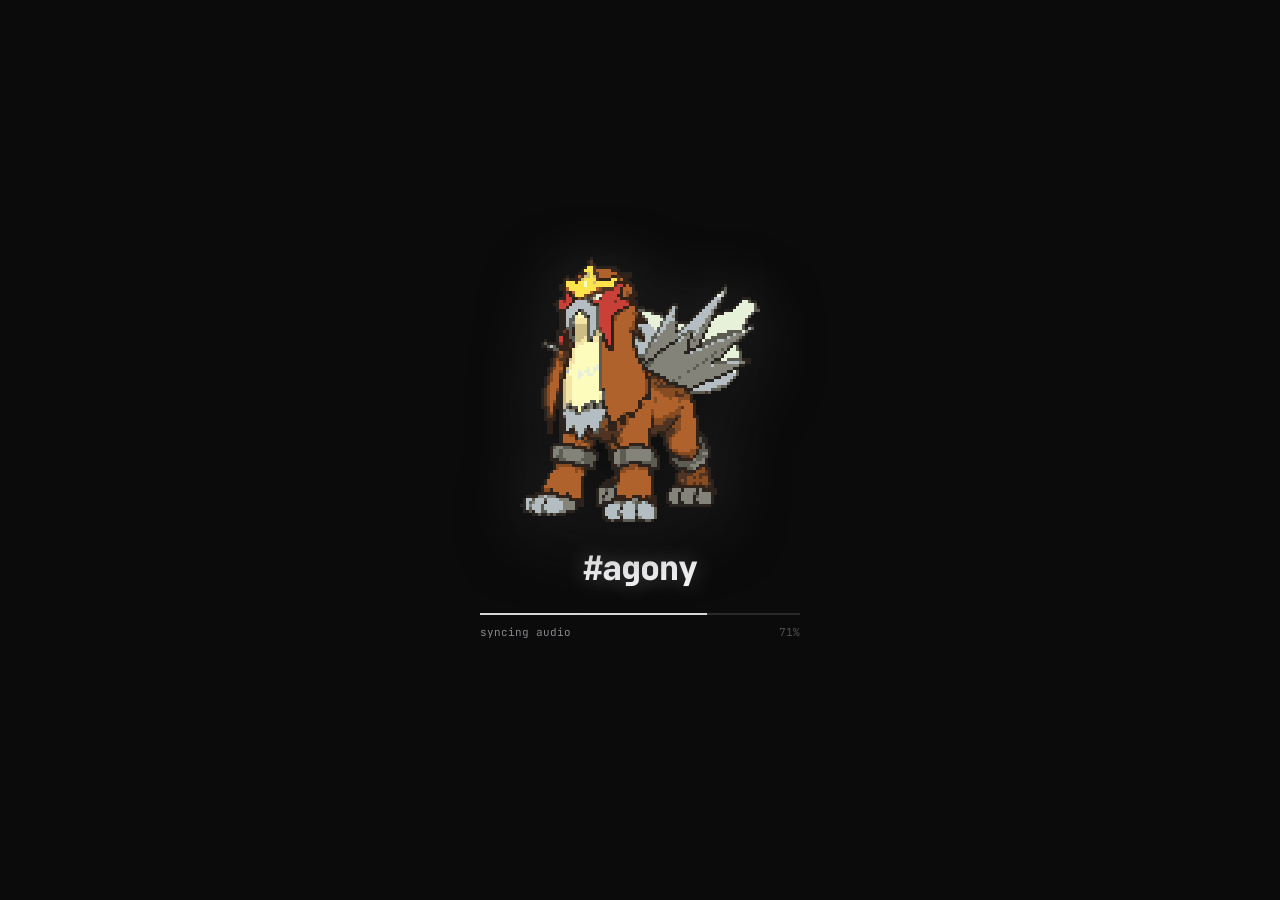
<file: index.html>
<!doctype html>
<html lang="en">
<head>
<meta charset="utf-8">
<meta name="viewport" content="width=device-width,initial-scale=1">
<title>#agony</title>
<meta name="theme-color" content="#0F0F0F">
<meta name="description" content="the world is your oyster">
<meta property="og:title" content="#agony">
<meta property="og:description" content="the world is your oyster">
<meta property="og:type" content="website">
<meta name="twitter:card" content="summary">
<link rel="icon" href="assets/arceus.gif">
<link rel="stylesheet" href="assets/fonts.css">
<link rel="stylesheet" href="css/main.css">
</head>
<body>
<div class="ag">

  <div class="fx-bg" aria-hidden="true"></div>
  <img class="bg-gif" id="bg-gif" alt="" aria-hidden="true">
  <img class="bg-ascii" src="assets/fake-ascii.png" alt="" aria-hidden="true">
  <div class="fx-glyphs" aria-hidden="true">
    <span class="g1">x</span><span class="g2">{</span><span class="g3">0</span><span class="g4">(</span><span class="g5">;</span>
    <div class="col"><span>:</span><span>/</span><span>{</span><span>0</span><span>/</span><span>:</span><b>&gt;</b></div>
  </div>
  <canvas class="fx-snow" id="snow" aria-hidden="true"></canvas>
  <div class="fx-glow" aria-hidden="true"></div>
  <div class="fx-grain" aria-hidden="true"></div>
  <canvas class="fx-static" id="static" width="400" height="225" aria-hidden="true"></canvas>
  <div class="fx-crt" aria-hidden="true"></div>

  <main class="term">
    <div class="bar">
      <button class="dot" id="close" type="button" aria-label="close terminal"></button>
      <i aria-hidden="true"></i><i aria-hidden="true"></i>
      <span class="title"><span class="hash">#</span><b>agony</b></span>
      <span class="ts" id="ts" aria-hidden="true"></span>
    </div>

    <div class="body">
      <div class="blk" data-fx="decode">
        <div class="prompt"><span class="d">$</span> <span class="cmd" data-t="whoami">whoami</span></div>
        <div class="out who">
          <span class="name" data-text="agony">agony</span>
          <div class="tagline dim">a cyber collective</div>
        </div>
      </div>

      <div class="blk">
        <div class="prompt"><span class="d">$</span> <span class="cmd" data-t="ls members/">ls members/</span></div>
        <div class="out">
          <div class="members" id="members">
            <button class="mem" type="button" data-member="lain">lain</button><span class="sep">◦</span>
            <button class="mem" type="button" data-member="anemic">anemic</button><span class="sep">◦</span>
            <button class="mem" type="button" data-member="miserable">miserable</button>
          </div>
          <div class="member-out" id="member-out" hidden>
            <img id="mem-pfp" alt="">
            <div class="member-meta">
              <span class="mem-label" id="mem-label"></span>
              <span class="links" id="mem-links"></span>
            </div>
          </div>
        </div>
      </div>

      <div class="blk">
        <div class="prompt"><span class="d">$</span> <span class="cmd" data-t="cat about.txt">cat about.txt</span></div>
        <p class="out flush about"><b>#agony</b> is a cyber collective focused on cybersecurity, reverse engineering, and other technical pursuits.</p>
      </div>

      <div class="blk">
        <div class="prompt"><span class="d">$</span> <span class="cmd" data-t="now-playing">now-playing</span></div>
        <div class="out np">
          <span class="eq" aria-hidden="true"><b></b><b></b><b></b><b></b></span>
          <span class="np-text"><span class="dim" id="np-state">loading…</span> <span class="np-track">/agony.mp3</span></span>
        </div>
      </div>

      <div class="blk">
        <div class="prompt"><span class="d">$</span> <span class="cmd" data-t="ouija --ask">ouija --ask</span></div>
        <div class="out">
          <form class="ouija-form" id="ouija-form">
            <span class="d" aria-hidden="true">&gt;</span>
            <input id="ouija-input" maxlength="200" placeholder="ask the spirits a question…" aria-label="ask the spirits a question" autocomplete="off" spellcheck="false">
            <button id="ouija-submit" type="submit" disabled>ask</button>
          </form>
          <p class="ouija-reply dim" id="ouija-thinking" aria-live="polite" hidden>the planchette begins to move<span class="ouija-dots"></span></p>
          <p class="ouija-reply" id="ouija-reply" aria-live="polite" hidden><span id="ouija-spelling"></span><span class="ouija-cursor" id="ouija-cursor" aria-hidden="true"></span></p>
          <p class="ouija-bye" id="ouija-bye" hidden>— good bye <button type="button" class="ouija-again" id="ouija-again">ask again</button></p>
          <p class="ouija-reply dim" id="ouija-error" role="alert" hidden></p>
        </div>
      </div>

      <p id="end" class="prompt"><span class="d">$</span> <span class="cursor"></span></p>
    </div>

    <div class="status" aria-hidden="true">
      <span class="left">the world is your oyster</span>
      <span class="right"><i></i>agony.rest</span>
    </div>
  </main>

  <div class="player" id="player">
    <button id="mute" type="button" aria-label="play, mute or unmute music">
      <svg viewBox="0 0 24 24" fill="none" stroke="currentColor" stroke-width="2" stroke-linecap="round" stroke-linejoin="round">
        <path d="M4 9v6h4l5 4V5L8 9H4z" fill="currentColor"></path>
        <g class="w"><path d="M16.5 8.5a5 5 0 0 1 0 7"></path><path d="M19 6a8.5 8.5 0 0 1 0 12"></path></g>
        <g class="x"><path d="M17 9l5 6"></path><path d="M22 9l-5 6"></path></g>
      </svg>
    </button>
    <input id="vol" type="range" min="0" max="100" value="70" aria-label="volume">
    <span class="eq" aria-hidden="true"><b></b><b></b><b></b><b></b></span>
    <span class="hint"><span class="fn">/agony.mp3</span> <span id="st">loading</span></span>
  </div>
  <audio id="bgm" src="assets/song.mp3" loop preload="auto"></audio>

  <button class="reopen" id="reopen" type="button"><span class="d">$</span> <span class="k">/reopen</span></button>

  <div id="guard" role="alert" hidden>
    <div class="guard-box">
      <p class="guard-cmd"><span class="d">$</span> close devtools</p>
      <p class="guard-msg dim">this terminal is not open for inspection.</p>
      <button class="guard-reload" id="guard-reload" type="button">reload</button>
    </div>
  </div>

  <div id="loader" aria-hidden="true">
    <div class="ld">
      <img class="ld-gif" id="ld-gif" alt="" aria-hidden="true">
      <div class="ld-logo" id="ld-logo">#agony</div>
      <div class="ld-bar"><i id="ld-fill"></i></div>
      <div class="ld-meta"><span id="ld-msg">summoning</span><span id="ld-pct">0%</span></div>
    </div>
  </div>

</div>
<script src="scripts/guard.js?v=1"></script>
<script src="scripts/main.js"></script>
</body>
</html>
</file>
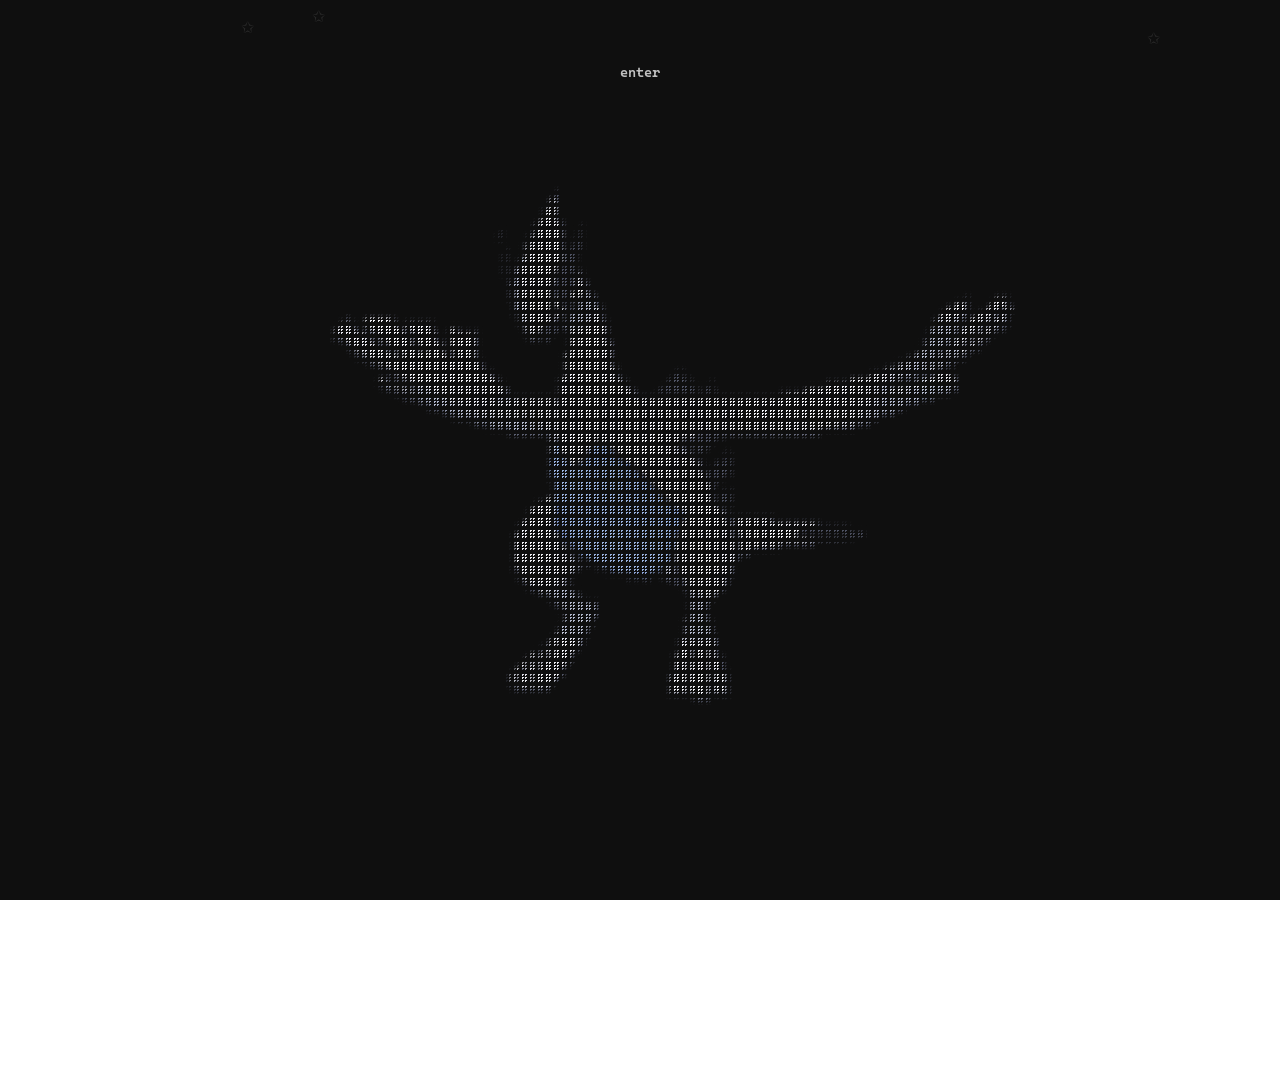
<file: old.html>
<html lang="en">
<head>
<title>#agony; old</title>
<meta charset="UTF-8">
<meta name="viewport" content="width=device-width, initial-scale=1.0">
<meta property="og:description" content="the world is your oyster">
<meta name="theme-color" data-react-helmet="true" content="#2B2D31">
<link rel="icon" href="assets/arceus.gif">
<link rel="stylesheet" type="text/css" href="css/old.css">
</head>

<body>
<audio id="song" src="assets/song.mp3" autoplay loop></audio>

<div class="buttons-container" id="enter-container">
<button id="enter" onclick="startPage()">enter</button>
</div>

<div class="buttons-container" id="member-container">
<button onclick="lain()">lain</button>
<p>◦</p>
<button onclick="anemic()">anemic</button>
<p>◦</p>
<button onclick="miserable()">miserable</button>
</div>

<div class="buttons-container" id="main-container">
<button onclick="about()">about</button>
</div>

<div class="background">
<div class="ascii-image" id="image">
<img id="random-gif">
<img id="pfp-image">
</div>

<div class="full-page-overlay">
<img src="assets/fake-ascii.png">
</div>
</div>

<div class="text-container">
<p class="display-text"></p>
</div>

<div class="snowflakes"></div>

<script src="scripts/snowflakes.js"></script>
<script src="scripts/index.js"></script>
</body>
</html>
</file>
<file: assets/fonts.css>
/* cyrillic-ext */
@font-face {
  font-family: 'JetBrains Mono';
  font-style: normal;
  font-weight: 400;
  font-display: swap;
  src: url(fonts/tDbv2o-flEEny0FZhsfKu5WU4zr3E_BX0PnT8RD8yKwBNntkaToggR7BYRbKPx3cwhsk.woff2) format('woff2');
  unicode-range: U+0460-052F, U+1C80-1C8A, U+20B4, U+2DE0-2DFF, U+A640-A69F, U+FE2E-FE2F;
}
/* cyrillic */
@font-face {
  font-family: 'JetBrains Mono';
  font-style: normal;
  font-weight: 400;
  font-display: swap;
  src: url(fonts/tDbv2o-flEEny0FZhsfKu5WU4zr3E_BX0PnT8RD8yKwBNntkaToggR7BYRbKPxTcwhsk.woff2) format('woff2');
  unicode-range: U+0301, U+0400-045F, U+0490-0491, U+04B0-04B1, U+2116;
}
/* greek */
@font-face {
  font-family: 'JetBrains Mono';
  font-style: normal;
  font-weight: 400;
  font-display: swap;
  src: url(fonts/tDbv2o-flEEny0FZhsfKu5WU4zr3E_BX0PnT8RD8yKwBNntkaToggR7BYRbKPxPcwhsk.woff2) format('woff2');
  unicode-range: U+0370-0377, U+037A-037F, U+0384-038A, U+038C, U+038E-03A1, U+03A3-03FF;
}
/* vietnamese */
@font-face {
  font-family: 'JetBrains Mono';
  font-style: normal;
  font-weight: 400;
  font-display: swap;
  src: url(fonts/tDbv2o-flEEny0FZhsfKu5WU4zr3E_BX0PnT8RD8yKwBNntkaToggR7BYRbKPx_cwhsk.woff2) format('woff2');
  unicode-range: U+0102-0103, U+0110-0111, U+0128-0129, U+0168-0169, U+01A0-01A1, U+01AF-01B0, U+0300-0301, U+0303-0304, U+0308-0309, U+0323, U+0329, U+1EA0-1EF9, U+20AB;
}
/* latin-ext */
@font-face {
  font-family: 'JetBrains Mono';
  font-style: normal;
  font-weight: 400;
  font-display: swap;
  src: url(fonts/tDbv2o-flEEny0FZhsfKu5WU4zr3E_BX0PnT8RD8yKwBNntkaToggR7BYRbKPx7cwhsk.woff2) format('woff2');
  unicode-range: U+0100-02BA, U+02BD-02C5, U+02C7-02CC, U+02CE-02D7, U+02DD-02FF, U+0304, U+0308, U+0329, U+1D00-1DBF, U+1E00-1E9F, U+1EF2-1EFF, U+2020, U+20A0-20AB, U+20AD-20C4, U+2113, U+2C60-2C7F, U+A720-A7FF;
}
/* latin */
@font-face {
  font-family: 'JetBrains Mono';
  font-style: normal;
  font-weight: 400;
  font-display: swap;
  src: url(fonts/tDbv2o-flEEny0FZhsfKu5WU4zr3E_BX0PnT8RD8yKwBNntkaToggR7BYRbKPxDcwg.woff2) format('woff2');
  unicode-range: U+0000-00FF, U+0131, U+0152-0153, U+02BB-02BC, U+02C6, U+02DA, U+02DC, U+0304, U+0308, U+0329, U+2000-206F, U+20AC, U+2122, U+2191, U+2193, U+2212, U+2215, U+FEFF, U+FFFD;
}
/* cyrillic-ext */
@font-face {
  font-family: 'JetBrains Mono';
  font-style: normal;
  font-weight: 500;
  font-display: swap;
  src: url(fonts/tDbv2o-flEEny0FZhsfKu5WU4zr3E_BX0PnT8RD8yKwBNntkaToggR7BYRbKPx3cwhsk.woff2) format('woff2');
  unicode-range: U+0460-052F, U+1C80-1C8A, U+20B4, U+2DE0-2DFF, U+A640-A69F, U+FE2E-FE2F;
}
/* cyrillic */
@font-face {
  font-family: 'JetBrains Mono';
  font-style: normal;
  font-weight: 500;
  font-display: swap;
  src: url(fonts/tDbv2o-flEEny0FZhsfKu5WU4zr3E_BX0PnT8RD8yKwBNntkaToggR7BYRbKPxTcwhsk.woff2) format('woff2');
  unicode-range: U+0301, U+0400-045F, U+0490-0491, U+04B0-04B1, U+2116;
}
/* greek */
@font-face {
  font-family: 'JetBrains Mono';
  font-style: normal;
  font-weight: 500;
  font-display: swap;
  src: url(fonts/tDbv2o-flEEny0FZhsfKu5WU4zr3E_BX0PnT8RD8yKwBNntkaToggR7BYRbKPxPcwhsk.woff2) format('woff2');
  unicode-range: U+0370-0377, U+037A-037F, U+0384-038A, U+038C, U+038E-03A1, U+03A3-03FF;
}
/* vietnamese */
@font-face {
  font-family: 'JetBrains Mono';
  font-style: normal;
  font-weight: 500;
  font-display: swap;
  src: url(fonts/tDbv2o-flEEny0FZhsfKu5WU4zr3E_BX0PnT8RD8yKwBNntkaToggR7BYRbKPx_cwhsk.woff2) format('woff2');
  unicode-range: U+0102-0103, U+0110-0111, U+0128-0129, U+0168-0169, U+01A0-01A1, U+01AF-01B0, U+0300-0301, U+0303-0304, U+0308-0309, U+0323, U+0329, U+1EA0-1EF9, U+20AB;
}
/* latin-ext */
@font-face {
  font-family: 'JetBrains Mono';
  font-style: normal;
  font-weight: 500;
  font-display: swap;
  src: url(fonts/tDbv2o-flEEny0FZhsfKu5WU4zr3E_BX0PnT8RD8yKwBNntkaToggR7BYRbKPx7cwhsk.woff2) format('woff2');
  unicode-range: U+0100-02BA, U+02BD-02C5, U+02C7-02CC, U+02CE-02D7, U+02DD-02FF, U+0304, U+0308, U+0329, U+1D00-1DBF, U+1E00-1E9F, U+1EF2-1EFF, U+2020, U+20A0-20AB, U+20AD-20C4, U+2113, U+2C60-2C7F, U+A720-A7FF;
}
/* latin */
@font-face {
  font-family: 'JetBrains Mono';
  font-style: normal;
  font-weight: 500;
  font-display: swap;
  src: url(fonts/tDbv2o-flEEny0FZhsfKu5WU4zr3E_BX0PnT8RD8yKwBNntkaToggR7BYRbKPxDcwg.woff2) format('woff2');
  unicode-range: U+0000-00FF, U+0131, U+0152-0153, U+02BB-02BC, U+02C6, U+02DA, U+02DC, U+0304, U+0308, U+0329, U+2000-206F, U+20AC, U+2122, U+2191, U+2193, U+2212, U+2215, U+FEFF, U+FFFD;
}
/* cyrillic-ext */
@font-face {
  font-family: 'JetBrains Mono';
  font-style: normal;
  font-weight: 700;
  font-display: swap;
  src: url(fonts/tDbv2o-flEEny0FZhsfKu5WU4zr3E_BX0PnT8RD8yKwBNntkaToggR7BYRbKPx3cwhsk.woff2) format('woff2');
  unicode-range: U+0460-052F, U+1C80-1C8A, U+20B4, U+2DE0-2DFF, U+A640-A69F, U+FE2E-FE2F;
}
/* cyrillic */
@font-face {
  font-family: 'JetBrains Mono';
  font-style: normal;
  font-weight: 700;
  font-display: swap;
  src: url(fonts/tDbv2o-flEEny0FZhsfKu5WU4zr3E_BX0PnT8RD8yKwBNntkaToggR7BYRbKPxTcwhsk.woff2) format('woff2');
  unicode-range: U+0301, U+0400-045F, U+0490-0491, U+04B0-04B1, U+2116;
}
/* greek */
@font-face {
  font-family: 'JetBrains Mono';
  font-style: normal;
  font-weight: 700;
  font-display: swap;
  src: url(fonts/tDbv2o-flEEny0FZhsfKu5WU4zr3E_BX0PnT8RD8yKwBNntkaToggR7BYRbKPxPcwhsk.woff2) format('woff2');
  unicode-range: U+0370-0377, U+037A-037F, U+0384-038A, U+038C, U+038E-03A1, U+03A3-03FF;
}
/* vietnamese */
@font-face {
  font-family: 'JetBrains Mono';
  font-style: normal;
  font-weight: 700;
  font-display: swap;
  src: url(fonts/tDbv2o-flEEny0FZhsfKu5WU4zr3E_BX0PnT8RD8yKwBNntkaToggR7BYRbKPx_cwhsk.woff2) format('woff2');
  unicode-range: U+0102-0103, U+0110-0111, U+0128-0129, U+0168-0169, U+01A0-01A1, U+01AF-01B0, U+0300-0301, U+0303-0304, U+0308-0309, U+0323, U+0329, U+1EA0-1EF9, U+20AB;
}
/* latin-ext */
@font-face {
  font-family: 'JetBrains Mono';
  font-style: normal;
  font-weight: 700;
  font-display: swap;
  src: url(fonts/tDbv2o-flEEny0FZhsfKu5WU4zr3E_BX0PnT8RD8yKwBNntkaToggR7BYRbKPx7cwhsk.woff2) format('woff2');
  unicode-range: U+0100-02BA, U+02BD-02C5, U+02C7-02CC, U+02CE-02D7, U+02DD-02FF, U+0304, U+0308, U+0329, U+1D00-1DBF, U+1E00-1E9F, U+1EF2-1EFF, U+2020, U+20A0-20AB, U+20AD-20C4, U+2113, U+2C60-2C7F, U+A720-A7FF;
}
/* latin */
@font-face {
  font-family: 'JetBrains Mono';
  font-style: normal;
  font-weight: 700;
  font-display: swap;
  src: url(fonts/tDbv2o-flEEny0FZhsfKu5WU4zr3E_BX0PnT8RD8yKwBNntkaToggR7BYRbKPxDcwg.woff2) format('woff2');
  unicode-range: U+0000-00FF, U+0131, U+0152-0153, U+02BB-02BC, U+02C6, U+02DA, U+02DC, U+0304, U+0308, U+0329, U+2000-206F, U+20AC, U+2122, U+2191, U+2193, U+2212, U+2215, U+FEFF, U+FFFD;
}
/* cyrillic-ext */
@font-face {
  font-family: 'JetBrains Mono';
  font-style: normal;
  font-weight: 800;
  font-display: swap;
  src: url(fonts/tDbv2o-flEEny0FZhsfKu5WU4zr3E_BX0PnT8RD8yKwBNntkaToggR7BYRbKPx3cwhsk.woff2) format('woff2');
  unicode-range: U+0460-052F, U+1C80-1C8A, U+20B4, U+2DE0-2DFF, U+A640-A69F, U+FE2E-FE2F;
}
/* cyrillic */
@font-face {
  font-family: 'JetBrains Mono';
  font-style: normal;
  font-weight: 800;
  font-display: swap;
  src: url(fonts/tDbv2o-flEEny0FZhsfKu5WU4zr3E_BX0PnT8RD8yKwBNntkaToggR7BYRbKPxTcwhsk.woff2) format('woff2');
  unicode-range: U+0301, U+0400-045F, U+0490-0491, U+04B0-04B1, U+2116;
}
/* greek */
@font-face {
  font-family: 'JetBrains Mono';
  font-style: normal;
  font-weight: 800;
  font-display: swap;
  src: url(fonts/tDbv2o-flEEny0FZhsfKu5WU4zr3E_BX0PnT8RD8yKwBNntkaToggR7BYRbKPxPcwhsk.woff2) format('woff2');
  unicode-range: U+0370-0377, U+037A-037F, U+0384-038A, U+038C, U+038E-03A1, U+03A3-03FF;
}
/* vietnamese */
@font-face {
  font-family: 'JetBrains Mono';
  font-style: normal;
  font-weight: 800;
  font-display: swap;
  src: url(fonts/tDbv2o-flEEny0FZhsfKu5WU4zr3E_BX0PnT8RD8yKwBNntkaToggR7BYRbKPx_cwhsk.woff2) format('woff2');
  unicode-range: U+0102-0103, U+0110-0111, U+0128-0129, U+0168-0169, U+01A0-01A1, U+01AF-01B0, U+0300-0301, U+0303-0304, U+0308-0309, U+0323, U+0329, U+1EA0-1EF9, U+20AB;
}
/* latin-ext */
@font-face {
  font-family: 'JetBrains Mono';
  font-style: normal;
  font-weight: 800;
  font-display: swap;
  src: url(fonts/tDbv2o-flEEny0FZhsfKu5WU4zr3E_BX0PnT8RD8yKwBNntkaToggR7BYRbKPx7cwhsk.woff2) format('woff2');
  unicode-range: U+0100-02BA, U+02BD-02C5, U+02C7-02CC, U+02CE-02D7, U+02DD-02FF, U+0304, U+0308, U+0329, U+1D00-1DBF, U+1E00-1E9F, U+1EF2-1EFF, U+2020, U+20A0-20AB, U+20AD-20C4, U+2113, U+2C60-2C7F, U+A720-A7FF;
}
/* latin */
@font-face {
  font-family: 'JetBrains Mono';
  font-style: normal;
  font-weight: 800;
  font-display: swap;
  src: url(fonts/tDbv2o-flEEny0FZhsfKu5WU4zr3E_BX0PnT8RD8yKwBNntkaToggR7BYRbKPxDcwg.woff2) format('woff2');
  unicode-range: U+0000-00FF, U+0131, U+0152-0153, U+02BB-02BC, U+02C6, U+02DA, U+02DC, U+0304, U+0308, U+0329, U+2000-206F, U+20AC, U+2122, U+2191, U+2193, U+2212, U+2215, U+FEFF, U+FFFD;
}
</file>
<file: css/main.css>
/* agony × ghostboy — monochrome terminal, agony content */

@font-face {
  font-family: "Cascadia";
  src: url("../assets/Cascadia.ttf") format("truetype");
}

:root {
  --font-mono: "JetBrains Mono", "Cascadia", ui-monospace, "SF Mono", Menlo, Consolas, monospace;
  --font-agony: "Cascadia", "JetBrains Mono", ui-monospace, monospace;

  --bg: #0b0b0c;
  --bg-lift: #161617;
  --fg: #c6c6ca;
  --bright: #f6f6f8;
  --dim: #86868c;
  --faint: #4e4e54;
  --panel: rgba(18, 18, 20, 0.82);
  --line: rgba(255, 255, 255, 0.1);
  --line-strong: rgba(255, 255, 255, 0.2);
  --glow-soft: rgba(255, 255, 255, 0.28);
  --glow-strong: rgba(255, 255, 255, 0.55);

  /* recoloured live from the random agony gif */
  --accent: #fff351;

  --radius: 12px;
}

* { box-sizing: border-box; }

html, body {
  margin: 0;
  min-height: 100%;
  background: var(--bg);
}

body {
  color: var(--fg);
  font-family: var(--font-mono);
  -webkit-font-smoothing: antialiased;
}

/* ─────────────────────────── stage ─────────────────────────── */

.ag {
  --mx: 50%;
  --my: 32%;
  --gx: 0px;
  --gy: 0px;
  position: relative;
  min-height: 100vh;
  display: flex;
  flex-direction: column;
  align-items: center;
  justify-content: center;
  padding: 2rem 1.25rem;
  overflow-x: hidden;
  font: 15px/1.75 var(--font-mono);
}

.fx-bg {
  position: fixed;
  inset: 0;
  z-index: 0;
  pointer-events: none;
  background:
    radial-gradient(ellipse 70% 60% at 42% 38%, var(--bg-lift), transparent 72%),
    radial-gradient(ellipse at center, transparent 38%, rgba(0, 0, 0, 0.72) 100%),
    var(--bg);
}

/* the old agony pokémon gif, kept as a faint backdrop */
.bg-gif {
  position: fixed;
  top: 45%;
  left: 50%;
  z-index: 0;
  width: 150px;
  transform: translate(-50%, -50%);
  image-rendering: pixelated;
  opacity: 0.16;
  filter: grayscale(0.35) contrast(1.05);
  pointer-events: none;
  user-select: none;
  transition: opacity 1s ease-in-out;
}

/* the old full-page ascii sheet */
.bg-ascii {
  position: fixed;
  inset: 0;
  z-index: 0;
  width: 100%;
  height: 100%;
  object-fit: cover;
  opacity: 0.07;
  pointer-events: none;
  user-select: none;
  mix-blend-mode: screen;
}

.fx-glyphs {
  position: fixed;
  inset: 0;
  z-index: 0;
  pointer-events: none;
  font-size: 11px;
  color: var(--faint);
}
.fx-glyphs > span { position: absolute; animation: flicker 7s steps(1) infinite; }
.fx-glyphs .g1 { left: 11%; top: 11%; }
.fx-glyphs .g2 { left: 9.5%; top: 27%; animation-delay: -2s; }
.fx-glyphs .g3 { left: 21%; top: 76%; animation-delay: -4s; }
.fx-glyphs .g4 { right: 9%; top: 18%; animation-delay: -1s; }
.fx-glyphs .g5 { right: 27%; bottom: 14%; animation-delay: -5s; }
.fx-glyphs .col {
  position: absolute;
  right: 2.2rem;
  top: 36%;
  display: flex;
  flex-direction: column;
  gap: 0.35rem;
  line-height: 1;
}
.fx-glyphs .col b {
  margin-top: 0.4rem;
  color: var(--dim);
  font-weight: 700;
  animation: flicker 2.4s steps(1) infinite;
}

.fx-snow {
  position: fixed;
  inset: 0;
  z-index: 3;
  width: 100%;
  height: 100%;
  pointer-events: none;
  opacity: 0.8;
}

.fx-glow {
  position: fixed;
  inset: 0;
  z-index: 1;
  pointer-events: none;
  background: radial-gradient(540px circle at var(--mx) var(--my), rgba(255, 255, 255, 0.045), transparent 60%);
}

.fx-grain {
  position: fixed;
  inset: -50%;
  z-index: 3;
  pointer-events: none;
  opacity: 0.06;
  background: url("data:image/svg+xml,%3Csvg xmlns='http://www.w3.org/2000/svg' width='200' height='200'%3E%3Cfilter id='n'%3E%3CfeTurbulence type='fractalNoise' baseFrequency='.85' numOctaves='3' stitchTiles='stitch'/%3E%3C/filter%3E%3Crect width='100%25' height='100%25' filter='url(%23n)'/%3E%3C/svg%3E");
  animation: grain 0.9s steps(4) infinite;
}

.fx-static {
  position: fixed;
  inset: 0;
  z-index: 5;
  width: 100%;
  height: 100%;
  pointer-events: none;
  image-rendering: pixelated;
  mix-blend-mode: screen;
  opacity: 0.05;
  transition: opacity 0.06s;
  animation: staticflick 4.3s steps(1) infinite;
}

/* crt: scanlines, rolling band, vignette, flicker */
.fx-crt {
  position: fixed;
  inset: 0;
  z-index: 6;
  pointer-events: none;
  background: repeating-linear-gradient(to bottom, rgba(0, 0, 0, 0.22) 0 1px, transparent 1px 3px);
  animation: crtflick 5.3s steps(1) infinite;
}
.fx-crt::before {
  content: "";
  position: absolute;
  inset: 0;
  background: linear-gradient(to bottom, transparent 0%, rgba(255, 255, 255, 0.045) 47%, rgba(255, 255, 255, 0.07) 50%, transparent 56%) 0 0 / 100% 300% no-repeat;
  animation: crtroll 7s linear infinite;
}
.fx-crt::after {
  content: "";
  position: absolute;
  inset: 0;
  background: radial-gradient(ellipse at center, transparent 55%, rgba(0, 0, 0, 0.55) 100%);
}

@keyframes grain {
  0% { transform: translate(0, 0); }
  25% { transform: translate(-3%, 2%); }
  50% { transform: translate(2%, -3%); }
  75% { transform: translate(-1%, 3%); }
}
@keyframes staticflick {
  0%, 100% { opacity: 0.05; }
  33% { opacity: 0.09; }
  34% { opacity: 0.05; }
  71% { opacity: 0.11; }
  72% { opacity: 0.04; }
  73% { opacity: 0.05; }
}
@keyframes crtroll {
  from { background-position: 0 -200%; }
  to { background-position: 0 200%; }
}
@keyframes crtflick {
  0%, 100% { opacity: 1; }
  21% { opacity: 0.6; }
  22% { opacity: 1; }
  64% { opacity: 0.75; }
  65% { opacity: 1; }
}
@keyframes flicker {
  0%, 100% { opacity: 1; }
  48% { opacity: 0.25; }
  52% { opacity: 1; }
  80% { opacity: 0.5; }
}

/* ─────────────────────────── terminal ─────────────────────────── */

.term {
  position: relative;
  z-index: 2;
  width: 100%;
  max-width: 580px;
  background: var(--panel);
  border: 1px solid var(--line-strong);
  border-radius: var(--radius);
  backdrop-filter: blur(12px) saturate(1.1);
  -webkit-backdrop-filter: blur(12px) saturate(1.1);
  box-shadow:
    inset 0 1px 0 rgba(255, 255, 255, 0.06),
    0 0 0 1px rgba(0, 0, 0, 0.5),
    0 40px 100px -24px rgba(0, 0, 0, 0.85);
  opacity: 0;
  translate: var(--gx) var(--gy);
}
.ag.ready .term { animation: boot 0.8s cubic-bezier(0.2, 0.8, 0.2, 1) both; }
.ag.ready .term.closed { animation: closeWin 0.4s ease-in both; }
.ag.glitch .term,
.ag.glitch .player {
  filter:
    drop-shadow(3px 0 0 rgba(255, 255, 255, 0.35))
    drop-shadow(-3px 0 0 rgba(120, 120, 130, 0.5))
    contrast(1.2);
}
@keyframes boot {
  from { opacity: 0; transform: translateY(18px) scale(0.97); }
  to { opacity: 1; transform: none; }
}
@keyframes closeWin {
  from { opacity: 1; transform: none; }
  to { opacity: 0; transform: scale(0.94) translateY(14px); }
}

.bar {
  display: flex;
  align-items: center;
  gap: 7px;
  padding: 0.7rem 1rem;
  border-bottom: 1px solid var(--line);
}
.bar .dot {
  all: unset;
  display: block;
  width: 10px;
  height: 10px;
  border-radius: 50%;
  background: var(--bright);
  cursor: pointer;
  transition: transform 0.2s, box-shadow 0.2s;
}
.bar .dot:hover { transform: scale(1.15); box-shadow: 0 0 8px var(--glow-strong); }
.bar .dot:focus-visible { outline: 2px solid var(--bright); outline-offset: 3px; }
.bar i { width: 10px; height: 10px; border-radius: 50%; background: rgba(225, 225, 225, 0.9); }
.bar i:last-of-type { background: rgba(128, 128, 128, 0.9); }
.bar .title {
  margin-left: 0.7rem;
  display: inline-flex;
  align-items: center;
  gap: 0.35rem;
  color: var(--dim);
  font-size: 12.5px;
}
.bar .title b { color: var(--bright); font-weight: 700; text-shadow: 0 0 8px var(--glow-soft); }
.bar .title .hash { color: var(--accent); font-weight: 800; transition: color 0.6s; }
.bar .ts {
  margin-left: auto;
  font-size: 12px;
  font-variant-numeric: tabular-nums;
  white-space: nowrap;
  color: var(--dim);
}
.ts b { font-weight: 400; }
.ts .o { color: var(--faint); }
.ts .tp { color: var(--dim); }
.ts .tg { color: var(--bright); font-weight: 700; }

.term .body { padding: 1.4rem 1.4rem 1.1rem; }

.blk { margin-bottom: 1.45rem; display: none; }
.blk.on { display: block; }
.blk .out {
  opacity: 0;
  transform: translateY(6px);
  transition: opacity 0.5s, transform 0.5s;
}
.blk.show .out { opacity: 1; transform: none; }

.prompt { color: var(--bright); font-weight: 700; }
.prompt .d { color: var(--bright); }
.cmd { color: var(--bright); font-weight: 700; }
.out {
  margin: 0.4rem 0 0;
  padding-left: 1.1rem;
  border-left: 1px solid var(--line-strong);
}
.out.flush { margin-bottom: 0; }
.dim { color: var(--dim); }

/* whose name */
.name {
  position: relative;
  display: inline-block;
  font-size: clamp(2.3rem, 8.5vw, 3.2rem);
  font-weight: 800;
  line-height: 1.1;
  letter-spacing: -0.03em;
  color: var(--bright);
  text-shadow: 0 0 18px var(--glow-soft);
  cursor: default;
  animation: nglow 3s ease-in-out infinite, jit 4.1s steps(1) infinite;
}
@keyframes nglow {
  50% { text-shadow: 0 0 28px var(--glow-strong), 0 0 60px rgba(255, 255, 255, 0.15); }
}
@keyframes jit {
  0%, 40%, 42%, 84%, 91%, 100% { transform: none; }
  85% { transform: translateX(-4px) skewX(-12deg); }
  87% { transform: translateX(5px) skewX(8deg); }
  89% { transform: translateX(-2px); }
  41% { transform: translateX(3px) skewX(-5deg); }
}
.tagline {
  margin-top: 0.15rem;
  font-family: var(--font-agony);
  font-size: 14px;
  letter-spacing: 0.02em;
}

/* members */
.members {
  display: flex;
  flex-wrap: wrap;
  align-items: center;
  gap: 0.15rem 0;
}
.mem {
  all: unset;
  cursor: pointer;
  font: inherit;
  color: var(--fg);
  padding: 0 0.35rem;
  border-radius: 3px;
  transition: color 0.3s ease, text-shadow 0.3s ease;
}
.mem:first-child { padding-left: 0; }
.mem:hover,
.mem:focus-visible,
.mem.on {
  color: var(--accent);
  text-shadow: 0 0 12px color-mix(in srgb, var(--accent) 45%, transparent);
}
.mem:focus-visible { outline: 1px dashed var(--line-strong); outline-offset: 2px; }
.members .sep { color: var(--faint); padding: 0 0.15rem; user-select: none; }

.member-out {
  display: flex;
  align-items: flex-start;
  gap: 0.85rem;
  margin-top: 0.85rem;
}
.member-out[hidden] { display: none; }
.member-out.show { animation: fadeUp 0.45s ease both; }
.member-out img {
  width: 68px;
  height: 68px;
  object-fit: cover;
  border: 1px solid var(--line-strong);
  border-radius: 6px;
  filter: contrast(1.02);
}
.member-meta { display: flex; flex-direction: column; gap: 0.1rem; }
.mem-label {
  font-size: 13px;
  color: var(--bright);
  font-weight: 700;
  letter-spacing: 0.01em;
}
.links { display: flex; flex-wrap: wrap; gap: 0.1rem 0.6rem; }
.links a {
  color: var(--accent);
  text-decoration: none;
  border-bottom: 1px solid color-mix(in srgb, var(--accent) 35%, transparent);
  transition: color 0.3s, border-color 0.3s;
}
.links a:hover { color: var(--bright); border-color: var(--bright); }
@keyframes fadeUp {
  from { opacity: 0; transform: translateY(6px); }
  to { opacity: 1; transform: none; }
}

.about {
  font-family: var(--font-agony);
  font-size: 14.5px;
  line-height: 1.85;
}
.about b { color: var(--bright); font-weight: 700; }

/* now playing */
.np { display: flex; align-items: center; gap: 0.6rem; }
.np .eq { display: inline-flex; align-items: flex-end; gap: 2px; height: 12px; }
.np .eq b {
  width: 2px;
  height: 3px;
  background: var(--dim);
  border-radius: 1px;
}
.ag.playing .np .eq b { animation: eqbar 0.9s ease-in-out infinite alternate; background: var(--accent); }
.ag.playing .np .eq b:nth-child(2) { animation-delay: 0.15s; }
.ag.playing .np .eq b:nth-child(3) { animation-delay: 0.3s; }
.ag.playing .np .eq b:nth-child(4) { animation-delay: 0.45s; }
@keyframes eqbar {
  from { height: 2px; }
  to { height: 12px; }
}
.np-track { color: var(--bright); }

/* ouija */
.ouija-form {
  display: flex;
  align-items: center;
  gap: 0.5rem;
  padding-bottom: 0.35rem;
  border-bottom: 1px solid var(--line);
}
.ouija-form .d { color: var(--bright); }
.ouija-form input {
  flex: 1;
  min-width: 0;
  background: none;
  border: 0;
  outline: 0;
  padding: 0.15rem 0;
  color: var(--bright);
  font: inherit;
  font-size: 14px;
}
.ouija-form input::placeholder { color: var(--faint); }
.ouija-form button {
  all: unset;
  cursor: pointer;
  font: inherit;
  font-size: 12px;
  color: var(--dim);
  border-bottom: 1px solid transparent;
  transition: color 0.3s, border-color 0.3s;
}
.ouija-form button:not(:disabled):hover { color: var(--accent); border-color: var(--accent); }
.ouija-form button:disabled { opacity: 0.45; cursor: default; }
.ouija-reply {
  margin: 0.7rem 0 0;
  font-size: 14px;
  line-height: 1.7;
  letter-spacing: 0.04em;
  color: var(--bright);
}
.ouija-reply.dim { color: var(--dim); letter-spacing: 0; }
.ouija-dots::after { content: ''; animation: dots 1.2s steps(4) infinite; }
@keyframes dots {
  0% { content: ''; }
  25% { content: '.'; }
  50% { content: '..'; }
  75% { content: '...'; }
}
.ouija-cursor {
  display: inline-block;
  width: 7px;
  height: 1em;
  margin-left: 2px;
  vertical-align: -0.15em;
  background: var(--accent);
  animation: blink 1.1s steps(1) infinite;
}
.ouija-bye {
  margin: 0.6rem 0 0;
  font-size: 11.5px;
  letter-spacing: 0.12em;
  color: var(--faint);
}
.ouija-again {
  all: unset;
  cursor: pointer;
  margin-left: 0.6rem;
  font: inherit;
  color: var(--dim);
  border-bottom: 1px solid var(--line-strong);
  letter-spacing: 0;
}
.ouija-again:hover { color: var(--accent); border-color: var(--accent); }

#end { display: none; margin: 0; }
#end.on { display: block; }
.cursor {
  display: inline-block;
  width: 8px;
  height: 1.05em;
  margin-left: 2px;
  vertical-align: -0.15em;
  background: var(--bright);
  animation: blink 1.1s steps(1) infinite;
}
@keyframes blink { 0%, 49% { opacity: 1; } 50%, 100% { opacity: 0; } }

/* status strip */
.status {
  display: flex;
  align-items: center;
  justify-content: space-between;
  gap: 1rem;
  padding: 0.6rem 1rem 0.7rem;
  border-top: 1px solid var(--line);
  font-size: 11.5px;
  color: var(--faint);
}
.status .left { font-family: var(--font-agony); color: var(--dim); letter-spacing: 0.02em; }
.status .right { display: inline-flex; align-items: center; gap: 0.4rem; }
.status .right i {
  width: 6px;
  height: 6px;
  border-radius: 50%;
  background: var(--accent);
  box-shadow: 0 0 8px var(--accent);
  transition: background 0.6s, box-shadow 0.6s;
}

/* ─────────────────────────── music player ─────────────────────────── */

.player {
  position: relative;
  z-index: 2;
  display: flex;
  align-items: center;
  gap: 0.65rem;
  margin-top: 0.9rem;
  padding: 0.45rem 0.75rem;
  width: min(580px, 100%);
  border: 1px solid var(--line);
  border-radius: 999px;
  background: rgba(14, 14, 16, 0.72);
  backdrop-filter: blur(10px);
  -webkit-backdrop-filter: blur(10px);
  font-size: 11.5px;
  color: var(--dim);
  opacity: 0;
  translate: var(--gx) var(--gy);
  transition: opacity 0.6s;
}
.player.show { opacity: 1; }
.player button {
  all: unset;
  display: grid;
  place-items: center;
  width: 24px;
  height: 24px;
  color: var(--fg);
  cursor: pointer;
  border-radius: 50%;
  transition: color 0.3s, box-shadow 0.3s;
}
.player button:hover { color: var(--bright); box-shadow: 0 0 10px rgba(255, 255, 255, 0.18); }
.player button:focus-visible { outline: 1px solid var(--bright); outline-offset: 2px; }
.player svg { width: 15px; height: 15px; }
.player .x { display: none; }
.player button.muted .w { display: none; }
.player button.muted .x { display: block; }
.player input[type="range"] {
  --v: 70%;
  -webkit-appearance: none;
  appearance: none;
  width: 84px;
  height: 3px;
  border-radius: 2px;
  background: linear-gradient(to right, var(--bright) var(--v), rgba(255, 255, 255, 0.16) var(--v));
  cursor: pointer;
}
.player input[type="range"]::-webkit-slider-thumb {
  -webkit-appearance: none;
  width: 9px;
  height: 9px;
  border-radius: 50%;
  background: var(--bright);
  box-shadow: 0 0 6px var(--glow-soft);
}
.player input[type="range"]::-moz-range-thumb {
  width: 9px;
  height: 9px;
  border: 0;
  border-radius: 50%;
  background: var(--bright);
}
.player .eq { display: inline-flex; align-items: flex-end; gap: 2px; height: 11px; }
.player .eq b { width: 2px; height: 2px; background: var(--faint); border-radius: 1px; }
.player.live .eq b { background: var(--accent); animation: eqbar 0.9s ease-in-out infinite alternate; }
.player.live .eq b:nth-child(2) { animation-delay: 0.12s; }
.player.live .eq b:nth-child(3) { animation-delay: 0.28s; }
.player.live .eq b:nth-child(4) { animation-delay: 0.42s; }
.player .hint { margin-left: auto; white-space: nowrap; overflow: hidden; text-overflow: ellipsis; }
.player .fn { color: var(--dim); font-family: var(--font-agony); }
.player #st { color: var(--faint); }

/* ─────────────────────────── reopen ─────────────────────────── */

.reopen {
  all: unset;
  position: fixed;
  left: 50%;
  bottom: 2.2rem;
  z-index: 4;
  transform: translate(-50%, 14px);
  padding: 0.45rem 0.9rem;
  border: 1px solid var(--line);
  border-radius: 999px;
  background: rgba(14, 14, 16, 0.8);
  font: 12px/1 var(--font-mono);
  color: var(--dim);
  cursor: pointer;
  opacity: 0;
  pointer-events: none;
  transition: opacity 0.35s, transform 0.35s, color 0.3s, border-color 0.3s;
}
.reopen.show { opacity: 1; transform: translate(-50%, 0); pointer-events: auto; }
.reopen:hover { color: var(--bright); border-color: var(--line-strong); }

/* ─────────────────────────── loader ─────────────────────────── */

#loader {
  position: fixed;
  inset: 0;
  z-index: 8;
  display: grid;
  place-items: center;
  background: var(--bg);
  transition: opacity 0.55s ease, visibility 0.55s;
}
#loader.out { opacity: 0; visibility: hidden; }
.ld { width: min(320px, 78vw); text-align: center; }

/* the old agony pokémon, back in the boot screen */
.ld-gif {
  display: block;
  width: min(240px, 60vw);
  height: auto;
  margin: 0 auto 1.1rem;
  image-rendering: pixelated;
  filter: drop-shadow(0 14px 34px rgba(0, 0, 0, 0.75)) drop-shadow(0 0 26px rgba(255, 255, 255, 0.14));
  animation: float 3.2s ease-in-out infinite;
}
.ld-gif:not([src]) { visibility: hidden; }
@keyframes float { 50% { transform: translateY(-6px); } }
.ld-meta { text-align: left; }
.ld-logo {
  font-size: clamp(1.6rem, 7vw, 2.1rem);
  font-weight: 800;
  letter-spacing: -0.03em;
  color: var(--bright);
  text-shadow: 0 0 22px var(--glow-soft);
  margin-bottom: 0.9rem;
}
.ld-bar {
  height: 2px;
  background: rgba(255, 255, 255, 0.12);
  overflow: hidden;
}
.ld-bar i {
  display: block;
  width: 0;
  height: 100%;
  background: var(--bright);
  box-shadow: 0 0 12px rgba(255, 255, 255, 0.5);
}
.ld-meta {
  display: flex;
  justify-content: space-between;
  margin-top: 0.55rem;
  font-size: 11px;
  color: var(--dim);
}
#ld-pct { color: var(--faint); font-variant-numeric: tabular-nums; }

/* ───────────────────── casual anti-inspect overlay ───────────────────── */

#guard {
  position: fixed;
  inset: 0;
  z-index: 30;
  display: grid;
  place-items: center;
  padding: 1.5rem;
  text-align: center;
  background: rgba(6, 6, 7, 0.92);
  backdrop-filter: blur(7px);
  -webkit-backdrop-filter: blur(7px);
}
#guard[hidden] { display: none; }
.guard-box {
  max-width: min(400px, 86vw);
  padding: 1.4rem 1.6rem;
  border: 1px solid var(--line-strong);
  border-radius: 10px;
  background: var(--panel);
  box-shadow: 0 30px 80px -30px #000;
}
.guard-cmd { margin: 0 0 0.35rem; font-weight: 700; color: var(--bright); }
.guard-cmd .d { color: var(--accent); }
.guard-msg { margin: 0 0 1.1rem; font-size: 13px; }
.guard-reload {
  all: unset;
  cursor: pointer;
  font: inherit;
  font-size: 12px;
  padding: 0.4rem 1.1rem;
  color: var(--bright);
  border: 1px solid var(--line-strong);
  border-radius: 999px;
  transition: color 0.3s, border-color 0.3s;
}
.guard-reload:hover { color: var(--accent); border-color: var(--accent); }
body.held { overflow: hidden; user-select: none; }
body.held .term,
body.held .player,
body.held .reopen {
  filter: blur(12px);
  pointer-events: none;
  user-select: none;
}

/* ─────────────────────────── responsive ─────────────────────────── */

@media (max-width: 620px) {
  .ag { padding: 1.25rem 0.9rem 2rem; }
  .term .body { padding: 1.1rem 1rem 0.9rem; }
  .bg-gif { width: 110px; }
  .bar .ts { font-size: 10.5px; }
  .status { font-size: 10.5px; }
  .player { flex-wrap: wrap; }
  .player .hint { margin-left: 0; }
  .member-out img { width: 56px; height: 56px; }
}

@media (prefers-reduced-motion: reduce) {
  .fx-grain,
  .fx-static,
  .fx-crt,
  .fx-crt::before,
  .name,
  .cursor,
  .ld-gif,
  .ouija-cursor,
  .fx-glyphs > span { animation: none !important; }
  .blk .out { transition: none; }
}
</file>
<file: css/old.css>
@font-face {
    font-family: "Cascadia";
    src: url('../assets/Cascadia.ttf') format('truetype');
}

* {
	font-family: Cascadia;
	font-weight: medium;
    color: #bfbfbf;
}

body, html {
    margin: 0;
    padding: 0;
    height: 100%;
    overflow: hidden;
}

.background {
    position: relative;
    height: 100vh;
    width: 100vw;
    background-color: #0F0F0F;
    z-index: -2;
    user-select: none;
    -webkit-user-select: none;
    -moz-user-select: none;
    -ms-user-select: none;
}

.ascii-image {
    position: absolute;
    top: 45%;
    left: 50%;
    transform: translate(-50%, -50%) scale(5);
    z-index: -2;
    user-select: none;
    -webkit-user-select: none;
    -moz-user-select: none;
    -ms-user-select: none;
}

.full-page-overlay {
    position: absolute;
    transition: opacity 1s ease-in-out;
    top: 0;
    left: 0;
    width: 100%;
    height: 100%;
    z-index: -1;
    user-select: none;
    -webkit-user-select: none;
    -moz-user-select: none;
    -ms-user-select: none;
}

.buttons-container {
    position: fixed;
    left: 50%;
    transform: translateX(-50%);
    display: flex;
    justify-content: center;
}

.buttons-container button {
    margin: 0 10px;
    background-color: rgba(5, 5, 5, 0);
    color: #bfbfbf;
    font-size: 14px;
    font-weight: 550;
    border: 0px solid transparent;
    cursor: pointer;
    transition: color 0.3s ease;
    z-index: 1
}

.text-container {
    position: fixed;
    bottom: 20%;
    left: 50%;
    transform: translateX(-50%);
    width: 30%;
    text-align: left;
    background-color: rgba(5, 5, 5, 0);
    z-index: 1
}

.text-container p {
    color: #757575;
    font-size: 14px;
    margin: 0;
    word-wrap: break-word;
}

@media screen and (max-width: 850px) {
    .text-container {
        width: 60%;
        bottom: 20%;
    }
    .text-container p {
        font-size: 12px;
    }
}

@media screen and (max-width: 600px) {
    .text-container {
        width: 80%;
        bottom: 20%;
    }
    .text-container p {
        font-size: 12px;
    }
    .buttons-container button {
        font-size: 12px;
    }
    .ascii-image {
        position: absolute;
        top: 40%;
        left: 50%;
        transform: scale(3.5);
    }
}

.display-text, #random-gif, #pfp-image {
    transition: opacity 1s ease-in-out;
}

#pfp-image {
    width: 80px;
    height: 80px;
    opacity: 0;
    object-fit: cover;
    display: none;
}

#member-container {
    display: none;
    opacity: 0;
    top: 7%;
    transition: opacity 1s ease-in-out;
}

#main-container {
    display: none;
    opacity: 0;
    top: 11%;
    transition: opacity 1s ease-in-out;
}

#enter-container {
    top: 7%;
}

.enter-button {
    transition: opacity 1s ease-in-out;
}

.display-text {
    transition: opacity 1s ease-in-out;
    text-align: center;
    max-width: 100%;
    box-sizing: border-box;
}

.snowflake {
    position: absolute;
    display: block;
    font-size: 16px;
    color: #2A2A2A;
    user-select: none;
    -webkit-user-select: none;
    -moz-user-select: none;
    -ms-user-select: none;
}





.buttons-container button:hover[data-gif="alakazam.gif"] {
    color: rgba(255, 243, 81, 1);
}

.buttons-container button:hover[data-gif="arceus.gif"] {
    color: rgba(223, 231, 79, 1);
}

.buttons-container button:hover[data-gif="articuno.gif"] {
    color: rgba(107, 173, 243, 1);
}

.buttons-container button:hover[data-gif="charizard.gif"] {
    color: rgba(255, 176, 66, 1);
}

.buttons-container button:hover[data-gif="darkrai.gif"] {
    color: rgba(232, 78, 63, 1);
}

.buttons-container button:hover[data-gif="dialga.gif"] {
    color: rgba(62, 132, 182, 1);
}

.buttons-container button:hover[data-gif="dragonite.gif"] {
    color: rgba(50, 170, 130, 1);
}

.buttons-container button:hover[data-gif="entei.gif"] {
    color: rgba(206, 165, 100, 1);
}

.buttons-container button:hover[data-gif="garchomp.gif"] {
    color: rgba(237, 88, 65, 1);
}

.buttons-container button:hover[data-gif="gardevoir.gif"] {
    color: rgba(154, 233, 154, 1);
}

.buttons-container button:hover[data-gif="genesect.gif"] {
    color: rgba(181, 150, 243, 1);
}

.buttons-container button:hover[data-gif="palkia.gif"] {
    color: rgba(220, 164, 235, 1);
}

.buttons-container button:hover[data-gif="gengar.gif"] {
    color: rgba(162, 131, 193, 1);
}

.buttons-container button:hover[data-gif="giratina.gif"] {
    color: rgba(255, 214, 0, 1);
}

.buttons-container button:hover[data-gif="groudon.gif"] {
    color: rgba(255, 55, 65, 1);
}

.buttons-container button:hover[data-gif="ho-oh.gif"] {
    color: rgba(66, 214, 84, 1);
}

.buttons-container button:hover[data-gif="kyogre.gif"] {
    color: rgba(90, 164, 255, 1);
}

.buttons-container button:hover[data-gif="kyurem.gif"] {
    color: rgba(189, 231, 255, 1);
}

.buttons-container button:hover[data-gif="lugia.gif"] {
    color: rgba(151, 165, 239, 1);
}

.buttons-container button:hover[data-gif="mewtwo.gif"] {
    color: rgba(220, 164, 235, 1);
}

.buttons-container button:hover[data-gif="moltres.gif"] {
    color: rgba(255, 183, 74, 1);
}

.buttons-container button:hover[data-gif="palkia.gif"] {
    color: rgba(220, 164, 235, 1);
}

.buttons-container button:hover[data-gif="raikou.gif"] {
    color: rgba(255, 221, 123, 1);
}

.buttons-container button:hover[data-gif="rayquaza.gif"] {
    color: rgba(98, 195, 147, 1);
}

.buttons-container button:hover[data-gif="reshiram.gif"] {
    color: rgba(255, 255, 255, 1);
}

.buttons-container button:hover[data-gif="scizor.gif"] {
    color: rgba(214, 68, 68, 1);
}

.buttons-container button:hover[data-gif="suicune.gif"] {
    color: rgba(189, 136, 221, 1);
}

.buttons-container button:hover[data-gif="tyranitar.gif"] {
    color: rgba(173, 206, 156, 1);
}

.buttons-container button:hover[data-gif="zapdos.gif"] {
    color: rgba(255, 214, 66, 1);
}

.buttons-container button:hover[data-gif="zekrom.gif"] {
    color: rgba(0, 156, 222, 1);
}
</file>
